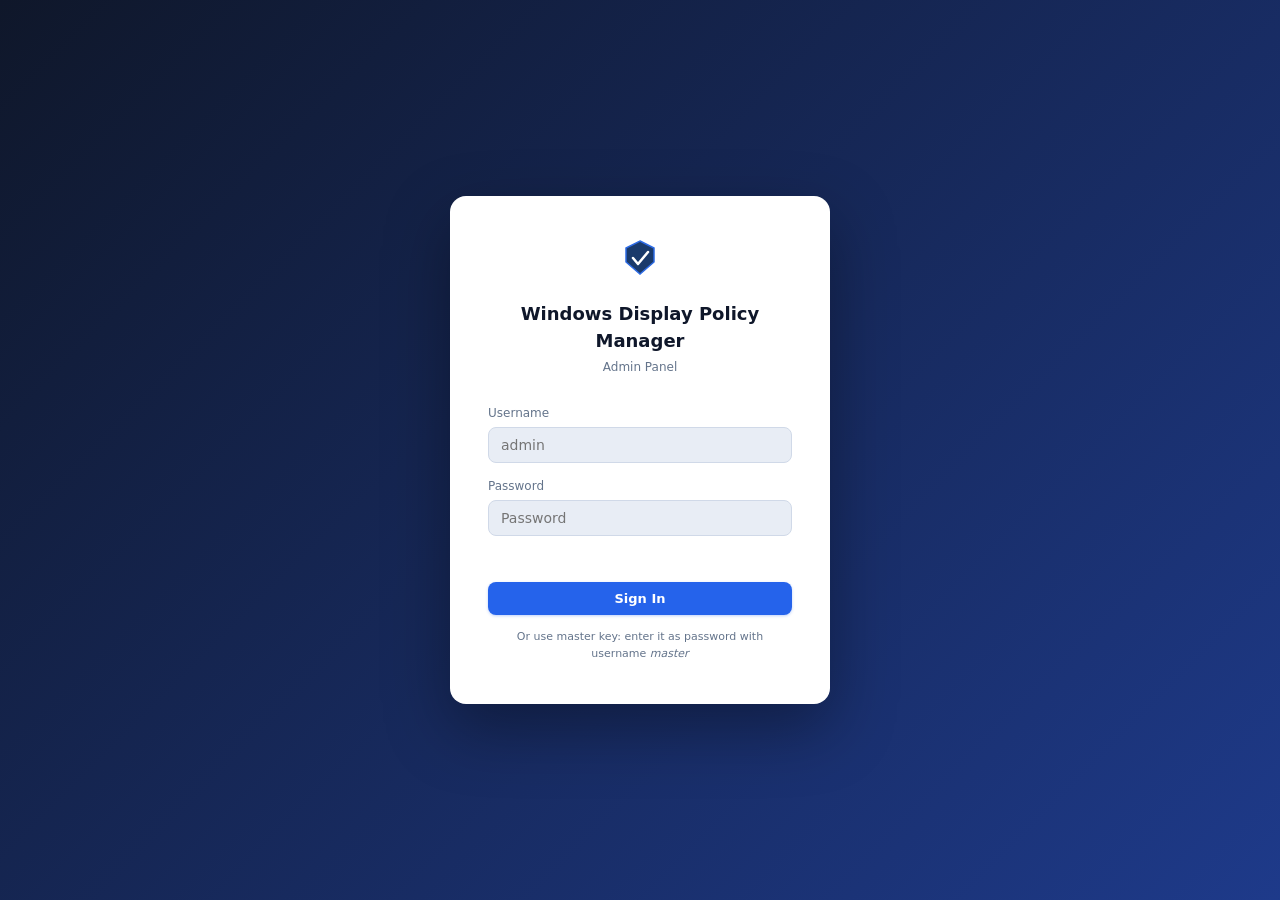
<file: Server/wwwroot/index.html>
<!DOCTYPE html>
<html lang="en">
<head>
  <meta charset="UTF-8"/>
  <meta name="viewport" content="width=device-width,initial-scale=1"/>
  <title>WdpMgr Admin</title>
  <link rel="stylesheet" href="style.css?v=8"/>
</head>
<body>

<!-- ── Login ────────────────────────────────────────────────────────────────── -->
<div id="login-overlay">
  <div class="login-box">
    <div class="login-logo">
      <svg width="40" height="40" viewBox="0 0 40 40"><polygon points="20,3 34,10 34,24 20,36 6,24 6,10" fill="#1a3a6b" stroke="#2d6be4" stroke-width="1.5"/><polyline points="13,20 18,26 28,14" fill="none" stroke="#fff" stroke-width="2.5" stroke-linecap="round" stroke-linejoin="round"/></svg>
    </div>
    <div class="login-title">Windows Display Policy Manager</div>
    <div class="login-sub">Admin Panel</div>
    <label class="field-label">Username</label>
    <input type="text" id="login-user" placeholder="admin" autocomplete="username"/>
    <label class="field-label">Password</label>
    <input type="password" id="login-pass" placeholder="Password" autocomplete="current-password"/>
    <div id="login-error" class="login-error"></div>
    <button class="btn-primary full-width" onclick="doLogin()">Sign In</button>
    <div class="login-hint">Or use master key: enter it as password with username <em>master</em></div>
  </div>
</div>

<!-- ── App ──────────────────────────────────────────────────────────────────── -->
<div id="app" class="hidden">
  <nav class="sidebar">
    <div class="sidebar-logo">
      <svg width="26" height="26" viewBox="0 0 40 40"><polygon points="20,3 34,10 34,24 20,36 6,24 6,10" fill="#1a3a6b" stroke="#2d6be4" stroke-width="1.5"/><polyline points="13,20 18,26 28,14" fill="none" stroke="#fff" stroke-width="2.5" stroke-linecap="round" stroke-linejoin="round"/></svg>
      <span>WdpMgr</span>
    </div>
    <ul class="nav-list">
      <li class="nav-item active" data-view="dashboard" onclick="nav('dashboard',this)"><i data-icon="grid"></i>Dashboard</li>
      <li class="nav-item" data-view="licenses"  onclick="nav('licenses',this)"><i data-icon="file"></i>Licenses</li>
      <li class="nav-item" data-view="machines"  onclick="nav('machines',this)"><i data-icon="monitor"></i>Machines</li>
      <li class="nav-item" data-view="apps"      onclick="nav('apps',this)"><i data-icon="box"></i>Apps</li>
      <li class="nav-item" data-view="users"     onclick="nav('users',this)"><i data-icon="users"></i>Admin Users</li>
      <li class="nav-item" data-view="settings"  onclick="nav('settings',this)"><i data-icon="settings"></i>Settings</li>
    </ul>
    <div class="sidebar-footer">
      <div class="sidebar-whoami" id="whoami"></div>
      <button class="btn-ghost full-width" onclick="doLogout()">Sign Out</button>
    </div>
  </nav>

  <main class="main-content">

    <!-- ── Dashboard ─────────────────────────────────────────────────────────── -->
    <section id="view-dashboard" class="view active">
      <div class="page-header"><h1>Dashboard</h1><button class="btn-primary" onclick="openLicModal()">+ New License</button></div>
      <div class="stats-grid">
        <div class="stat-card"          style="cursor:pointer" onclick="navLicensesFiltered('')"><div class="stat-label">Total Licenses</div><div class="stat-value" id="s-total">—</div><div class="stat-sub">click to filter</div></div>
        <div class="stat-card accent-g" style="cursor:pointer" onclick="navLicensesFiltered('active')"><div class="stat-label">Active</div><div class="stat-value" id="s-active">—</div><div class="stat-sub">click to filter</div></div>
        <div class="stat-card accent-a" style="cursor:pointer" onclick="navLicensesFiltered('expired')"><div class="stat-label">Expired</div><div class="stat-value" id="s-expired">—</div><div class="stat-sub">click to filter</div></div>
        <div class="stat-card accent-r" style="cursor:pointer" onclick="navLicensesFiltered('revoked')"><div class="stat-label">Revoked</div><div class="stat-value" id="s-revoked">—</div><div class="stat-sub">click to filter</div></div>
        <div class="stat-card"          style="cursor:pointer" onclick="nav('machines',document.querySelector('[data-view=machines]'))"><div class="stat-label">Total Seats</div><div class="stat-value" id="s-total-machines">—</div><div class="stat-sub">all registered</div></div>
        <div class="stat-card accent-b" style="cursor:pointer" onclick="navMachinesFiltered('active')"><div class="stat-label">Active Seats</div><div class="stat-value" id="s-machines">—</div><div class="stat-sub">click to filter</div></div>
        <div class="stat-card accent-a" style="cursor:pointer" onclick="navMachinesFiltered('offline')"><div class="stat-label">Offline Seats</div><div class="stat-value" id="s-offline">—</div><div class="stat-sub">click to filter</div></div>
        <div class="stat-card"          style="cursor:pointer" onclick="nav('users',document.querySelector('[data-view=users]'))"><div class="stat-label">Admin Users</div><div class="stat-value" id="s-users">—</div></div>
      </div>
      <div class="section-header"><h2>Recent Machines</h2><a href="#" class="link-more" onclick="nav('machines',document.querySelector('[data-view=machines]'));return false">View all →</a></div>
      <table class="data-table"><thead><tr><th>Hostname</th><th>Windows User</th><th>License</th><th>Last Check-in</th><th>Status</th></tr></thead><tbody id="dash-machines"></tbody></table>

      <div class="section-header" style="margin-top:32px"><h2>Agent Behaviour Guide</h2></div>
      <div class="info-grid">
        <div class="info-card">
          <h3><span class="step-num">↺</span> Machine reboots with agent installed</h3>
          <ul>
            <li><strong>WdpMgr runs as a Windows service</strong> — it starts automatically on boot.</li>
            <li>On startup the agent <strong>re-checks in with the server</strong> within the first minute.</li>
            <li>Server responds: <em>active</em> → agent loads the DLL and applies display policy normally.</li>
            <li>If the server is unreachable the agent uses the <strong>last cached state</strong> and keeps working.</li>
            <li>Display policy is <strong>re-applied every session</strong>, so reboots are completely transparent to the end user.</li>
          </ul>
        </div>
        <div class="info-card">
          <h3><span class="step-num" style="background:var(--red)">!</span> License expires while agent is running</h3>
          <ul>
            <li>The agent check-in loop polls every <strong>5 min</strong> (every 1 min when &lt; 30 min left).</li>
            <li>At &lt; 60 min remaining the agent shows a <strong>warning popup</strong> on the machine.</li>
            <li>When the server returns <code>expired</code>, <code>revoked</code>, or <code>invalid</code> the agent <strong>self-uninstalls silently</strong> — no user action or UAC prompt needed.</li>
            <li><strong>No admin permission required from the user</strong> — the agent runs as <code>LocalSystem</code> (Windows service), which already has full system rights. It stops and deletes its own service, removes all files, and exits.</li>
            <li>Display policy is <strong>immediately released</strong> — the machine returns to normal Windows display behaviour.</li>
            <li>Re-installing requires a <strong>new valid license EXE</strong> from this admin panel.</li>
          </ul>
        </div>
      </div>
    </section>

    <!-- ── Licenses ──────────────────────────────────────────────────────────── -->
    <section id="view-licenses" class="view">
      <div class="page-header"><h1>Licenses</h1><button class="btn-primary" onclick="openLicModal()">+ New License</button></div>
      <div style="margin-bottom:12px"><input type="search" id="lic-search" placeholder="Search by label, type, status…" oninput="filterLicenses()" style="max-width:340px"/></div>
      <table class="data-table">
        <thead><tr><th>Label</th><th>Type</th><th>App</th><th>Issued</th><th>Expiry / Duration</th><th>Seats</th><th>Status</th><th>Actions</th></tr></thead>
        <tbody id="lic-body"></tbody>
      </table>
    </section>

    <!-- ── Machines ──────────────────────────────────────────────────────────── -->
    <section id="view-machines" class="view">
      <div class="page-header"><h1>Machines / Seats</h1></div>
      <div style="margin-bottom:12px"><input type="search" id="mach-search" placeholder="Search by hostname, user, license, IP, status…" oninput="filterMachines()" style="max-width:400px"/></div>
      <table class="data-table">
        <thead><tr><th>Hostname</th><th>Windows User</th><th>License</th><th>IP</th><th>Time Left</th><th>Last Check-in</th><th>Fingerprint</th><th>Status</th><th>Actions</th></tr></thead>
        <tbody id="mach-body"></tbody>
      </table>
    </section>

    <!-- ── Apps ────────────────────────────────────────────────────────────────── -->
    <section id="view-apps" class="view">
      <div class="page-header"><h1>Apps / Tools</h1><button class="btn-primary" onclick="openModal('modal-app')">+ Add App</button></div>
      <p class="hint" style="margin-bottom:16px">Define the tools/apps that can be licensed. Each app has a unique slug used by clients to identify themselves at check-in.</p>
      <table class="data-table">
        <thead><tr><th>Name</th><th>Slug</th><th>Description</th><th>Created</th><th>Actions</th></tr></thead>
        <tbody id="apps-body"></tbody>
      </table>
    </section>

    <!-- ── Admin Users ────────────────────────────────────────────────────────── -->
    <section id="view-users" class="view">
      <div class="page-header"><h1>Admin Users</h1><button class="btn-primary" onclick="openModal('modal-user')">+ Add User</button></div>
      <table class="data-table">
        <thead><tr><th>Username</th><th>Role</th><th>Created</th><th>Last Login</th><th>Actions</th></tr></thead>
        <tbody id="users-body"></tbody>
      </table>
    </section>

    <!-- ── Settings ──────────────────────────────────────────────────────────── -->
    <section id="view-settings" class="view">
      <div class="page-header"><h1>Settings</h1></div>

      <div class="settings-card" style="margin-bottom:18px">
        <h3>Server URL</h3>
        <p class="hint">Public URL clients use to check in (e.g. <code>https://bypass.creationsit.com</code>). Embedded into every downloaded EXE.</p>
        <div style="display:flex;gap:8px">
          <input type="text" id="server-url-input" placeholder="https://your-domain.com" style="margin-bottom:0"/>
          <button class="btn-primary" onclick="saveServerUrl()" style="white-space:nowrap">Save</button>
        </div>
      </div>

      <div class="settings-card" style="margin-bottom:18px">
        <h3>Relay URL (Firewall Bypass)</h3>
        <p class="hint">Cloudflare Worker URL embedded in downloaded EXEs as a fallback when the primary server is blocked (e.g. <code>https://wdp-manager.yourname.workers.dev</code>). Leave blank to use the compiled-in default.</p>
        <div style="display:flex;gap:8px">
          <input type="text" id="relay-url-input" placeholder="https://wdp-manager.yourname.workers.dev" style="margin-bottom:0"/>
          <button class="btn-primary" onclick="saveRelayUrl()" style="white-space:nowrap">Save</button>
        </div>
      </div>

      <div class="settings-card" style="margin-bottom:18px">
        <h3>Upload Base WdpMgr.exe</h3>
        <p class="hint">Upload your compiled <code>WdpMgr.exe</code> once. The server will embed the license + RSA key when you download a license EXE — no manual steps on a dev machine needed.</p>
        <div id="exe-status" class="muted small" style="margin-bottom:10px">Checking…</div>
        <input type="file" id="exe-file-input" accept=".exe" style="margin-bottom:10px"/>
        <button class="btn-primary" onclick="uploadExe()">Upload EXE</button>
      </div>

      <div class="settings-card" style="margin-bottom:18px">
        <h3>Master Admin Key</h3>
        <p class="hint">Used as <code>X-Admin-Key</code> header or as the master password (username: <code>master</code>) on login.</p>
        <div style="display:flex;gap:8px;align-items:center;margin-bottom:10px">
          <input type="password" id="adminkey-area" readonly placeholder="Loading…" style="margin-bottom:0;font-family:var(--mono);font-size:12px"/>
          <button class="btn-icon" onclick="toggleAdminKey()" title="Show/hide">👁</button>
          <button class="btn-icon" onclick="copyAdminKey()">Copy</button>
        </div>
        <p class="hint" style="margin-bottom:6px">Change master key:</p>
        <div style="display:flex;gap:8px">
          <input type="password" id="newmasterkey-input" placeholder="New master key (min 8 chars)" style="margin-bottom:0"/>
          <button class="btn-icon" onclick="toggleNewMasterKey()" title="Show/hide">👁</button>
          <button class="btn-primary" onclick="changeMasterKey()" style="white-space:nowrap">Update</button>
        </div>
      </div>

      <div class="settings-card">
        <h3>RSA Public Key (read-only)</h3>
        <p class="hint">Auto-embedded into every EXE download. Only needed if you compile WdpMgr.exe manually with <code>set-pubkey.bat</code>.</p>
        <button class="btn-secondary" onclick="loadPubKey()">Show Key</button>
        <textarea id="pubkey-area" class="code-area" rows="5" readonly placeholder="Click 'Show Key'…"></textarea>
        <button class="btn-secondary" onclick="copyPubKey()">Copy to Clipboard</button>
      </div>
    </section>

  </main>
</div>

<!-- ── Create License Modal ─────────────────────────────────────────────────── -->
<div id="modal-lic" class="modal-overlay hidden">
  <div class="modal">
    <div class="modal-header"><h2>New License</h2><button class="modal-close" onclick="closeModal('modal-lic')">✕</button></div>
    <div class="modal-body">
      <label>Label <span class="req">*</span></label>
      <input type="text" id="nl-label" placeholder="Client name / description"/>

      <label>License Type</label>
      <select id="nl-type" onchange="onLicTypeChange()">
        <option value="lifetime">Lifetime (never expires)</option>
        <option value="temp">Temp — fixed expiry date</option>
        <option value="days">Days — expires N days from first activation</option>
        <option value="hr">HR / Per-seat — tracks individual Windows users</option>
      </select>

      <div id="nl-row-expiry" class="hidden"><label>Expiry Date &amp; Time <span class="muted small">(your local time — auto-converted to UTC)</span></label><input type="datetime-local" id="nl-expiry"/></div>
      <div id="nl-row-days" class="hidden">
        <label>Duration (hours) <span class="muted small">— e.g. 24 = 1 day, 168 = 1 week, 720 = 30 days</span></label>
        <input type="number" id="nl-days" value="720" min="1"/>
      </div>

      <label id="nl-seats-label">Max Machines / Seats</label>
      <div style="display:flex;gap:10px;align-items:center;margin-bottom:13px">
        <input type="number" id="nl-maxact" value="1" min="1" style="margin-bottom:0;flex:1"/>
        <label style="display:flex;align-items:center;gap:5px;white-space:nowrap;cursor:pointer;margin-bottom:0">
          <input type="checkbox" id="nl-unlimited" onchange="onUnlimitedChange()" style="width:auto;margin-bottom:0"/> Unlimited
        </label>
      </div>

      <label>App / DLL (optional)</label>
      <select id="nl-app"><option value="">— any app —</option></select>

      <label>Notes</label>
      <textarea id="nl-notes" rows="2" placeholder="Optional internal notes…"></textarea>
    </div>
    <div class="modal-footer">
      <button class="btn-ghost" onclick="closeModal('modal-lic')">Cancel</button>
      <button class="btn-primary" onclick="submitLicModal()">Create</button>
    </div>
  </div>
</div>

<!-- ── Block License Modal ───────────────────────────────────────────────────── -->
<div id="modal-revoke" class="modal-overlay hidden">
  <div class="modal modal-sm">
    <div class="modal-header"><h2>Revoke License</h2><button class="modal-close" onclick="closeModal('modal-revoke')">✕</button></div>
    <div class="modal-body">
      <p>Revoke <strong id="rv-label"></strong>?</p>
      <p class="warn-text">All machines running this license will self-uninstall on next check-in. New installs of this EXE will also be rejected. Use Reactivate to undo.</p>
    </div>
    <div class="modal-footer">
      <button class="btn-ghost" onclick="closeModal('modal-revoke')">Cancel</button>
      <button class="btn-danger" onclick="confirmRevoke()">Yes, Revoke</button>
    </div>
  </div>
</div>

<!-- ── Add App Modal ─────────────────────────────────────────────────────────── -->
<div id="modal-app" class="modal-overlay hidden">
  <div class="modal modal-sm">
    <div class="modal-header"><h2>Add App / Tool</h2><button class="modal-close" onclick="closeModal('modal-app')">✕</button></div>
    <div class="modal-body">
      <label>Name <span class="req">*</span></label>
      <input type="text" id="na-name" placeholder="e.g. WdpMgr, WinOverlay, MacOverlay"/>
      <label>Slug <span class="req">*</span> <span class="muted small">— lowercase, no spaces; sent by client at check-in</span></label>
      <input type="text" id="na-slug" placeholder="e.g. wdpmgr, winoverlay, macoverlay"/>
      <label>Description</label>
      <input type="text" id="na-desc" placeholder="Optional description"/>
    </div>
    <div class="modal-footer">
      <button class="btn-ghost" onclick="closeModal('modal-app')">Cancel</button>
      <button class="btn-primary" onclick="createApp()">Add App</button>
    </div>
  </div>
</div>

<!-- ── Add Admin User Modal ───────────────────────────────────────────────────── -->
<div id="modal-user" class="modal-overlay hidden">
  <div class="modal modal-sm">
    <div class="modal-header"><h2>Add Admin User</h2><button class="modal-close" onclick="closeModal('modal-user')">✕</button></div>
    <div class="modal-body">
      <label>Username <span class="req">*</span></label>
      <input type="text" id="nu-username" placeholder="username"/>
      <label>Password <span class="req">*</span></label>
      <input type="password" id="nu-password" placeholder="password"/>
      <label>Role</label>
      <select id="nu-role"><option value="admin">Admin</option><option value="viewer">Viewer (read-only)</option><option value="superadmin">Superadmin</option></select>
    </div>
    <div class="modal-footer">
      <button class="btn-ghost" onclick="closeModal('modal-user')">Cancel</button>
      <button class="btn-primary" onclick="createUser()">Add User</button>
    </div>
  </div>
</div>

<!-- ── Change Password Modal ──────────────────────────────────────────────────── -->
<div id="modal-chgpwd" class="modal-overlay hidden">
  <div class="modal modal-sm">
    <div class="modal-header"><h2>Change Password</h2><button class="modal-close" onclick="closeModal('modal-chgpwd')">✕</button></div>
    <div class="modal-body">
      <p>Set new password for <strong id="chgpwd-name"></strong></p>
      <label>New Password <span class="req">*</span></label>
      <input type="password" id="chgpwd-pass" placeholder="New password"/>
    </div>
    <div class="modal-footer">
      <button class="btn-ghost" onclick="closeModal('modal-chgpwd')">Cancel</button>
      <button class="btn-primary" onclick="submitChangePassword()">Save</button>
    </div>
  </div>
</div>

<div id="toast" class="toast hidden"></div>
<script src="app.js?v=22"></script>
</body>
</html>
</file>
<file: Server/wwwroot/style.css>
*, *::before, *::after { box-sizing: border-box; margin: 0; padding: 0; }

:root {
  --bg:       #f1f5f9;
  --bg2:      #ffffff;
  --bg3:      #e8edf5;
  --border:   #d0d9e8;
  --accent:   #2563eb;
  --accent-h: #1d4ed8;
  --green:    #16a34a;
  --amber:    #d97706;
  --red:      #dc2626;
  --purple:   #9333ea;
  --text:     #0f172a;
  --muted-c:  #64748b;
  --sidebar-bg:    #0f172a;
  --sidebar-text:  #94a3b8;
  --sidebar-hover: #1e293b;
  --sidebar-active:#1e40af;
  --mono:     'Consolas','Courier New',monospace;
  --sans:     'Segoe UI',system-ui,-apple-system,sans-serif;
  --shadow-sm: 0 1px 3px rgba(0,0,0,.08), 0 1px 2px rgba(0,0,0,.05);
  --shadow:    0 4px 12px rgba(0,0,0,.08), 0 2px 4px rgba(0,0,0,.05);
  --radius:    10px;
}

body { font-family: var(--sans); background: var(--bg); color: var(--text); font-size: 14px; line-height: 1.5; }

/* ── Login ─────────────────────────────────────────────────────────────────── */
#login-overlay {
  position: fixed; inset: 0; display: flex; align-items: center; justify-content: center;
  background: linear-gradient(135deg, #0f172a 0%, #1e3a8a 100%); z-index: 100;
}
.login-box {
  width: 380px; padding: 42px 38px; background: var(--bg2);
  border-radius: 16px; box-shadow: 0 24px 64px rgba(0,0,0,.35);
}
.login-logo  { text-align: center; margin-bottom: 16px; }
.login-title { text-align: center; font-size: 18px; font-weight: 700; margin-bottom: 4px; }
.login-sub   { text-align: center; color: var(--muted-c); font-size: 12px; margin-bottom: 28px; }
.login-error { color: var(--red); font-size: 12px; margin: 6px 0 8px; min-height: 18px; }
.login-hint  { color: var(--muted-c); font-size: 11px; margin-top: 14px; text-align: center; }
.login-hint em { font-style: italic; }
.field-label { display: block; font-size: 12px; font-weight: 500; color: var(--muted-c); margin-bottom: 5px; }

/* ── Layout ────────────────────────────────────────────────────────────────── */
#app { display: flex; min-height: 100vh; }
.hidden { display: none !important; }

/* ── Sidebar ───────────────────────────────────────────────────────────────── */
.sidebar {
  width: 230px; min-height: 100vh; background: var(--sidebar-bg);
  display: flex; flex-direction: column; padding: 0; flex-shrink: 0;
  box-shadow: 2px 0 8px rgba(0,0,0,.15);
}
.sidebar-logo {
  display: flex; align-items: center; gap: 10px;
  padding: 22px 20px 18px; font-size: 15px; font-weight: 700; color: #fff;
  border-bottom: 1px solid rgba(255,255,255,.08);
}
.nav-list  { list-style: none; padding: 10px 0; flex: 1; }
.nav-item  {
  display: flex; align-items: center; gap: 10px;
  padding: 10px 20px; cursor: pointer; color: var(--sidebar-text); font-size: 13px;
  transition: background .15s, color .15s; position: relative;
}
.nav-item i { display: flex; align-items: center; flex-shrink: 0; }
.nav-item:hover { background: var(--sidebar-hover); color: #e2e8f0; }
.nav-item.active {
  background: var(--sidebar-active); color: #fff;
  border-left: 3px solid #60a5fa;
}
.nav-item.active i { opacity: 1; }
.sidebar-footer { padding: 16px 20px; border-top: 1px solid rgba(255,255,255,.08); }
.sidebar-whoami { font-size: 11px; color: var(--sidebar-text); margin-bottom: 8px; padding-left: 2px; }
.sidebar-footer .btn-ghost {
  color: var(--sidebar-text); border-color: rgba(255,255,255,.15);
}
.sidebar-footer .btn-ghost:hover { color: #e2e8f0; border-color: rgba(255,255,255,.3); }

/* ── Main ──────────────────────────────────────────────────────────────────── */
.main-content { flex: 1; padding: 28px 32px; overflow-y: auto; }
.view { display: none; }
.view.active { display: block; animation: fadeIn .15s ease; }
@keyframes fadeIn { from { opacity:0; transform:translateY(4px); } to { opacity:1; transform:translateY(0); } }
.page-header {
  display: flex; align-items: center; justify-content: space-between; margin-bottom: 24px;
}
.page-header h1 { font-size: 22px; font-weight: 700; letter-spacing: -.3px; }
.section-header { display: flex; align-items: center; justify-content: space-between; margin: 28px 0 12px; }
.section-header h2 { font-size: 13px; font-weight: 600; text-transform: uppercase; letter-spacing: .05em; color: var(--muted-c); }
.link-more { color: var(--accent); font-size: 12px; text-decoration: none; font-weight: 500; }
.link-more:hover { text-decoration: underline; }

/* ── Stats grid ────────────────────────────────────────────────────────────── */
.stats-grid { display: grid; grid-template-columns: repeat(auto-fill, minmax(150px,1fr)); gap: 14px; margin-bottom: 4px; }
.stat-card {
  background: var(--bg2); border: 1px solid var(--border);
  border-radius: var(--radius); padding: 18px 20px;
  box-shadow: var(--shadow-sm); transition: box-shadow .2s, transform .15s;
}
.stat-card[style*="cursor:pointer"]:hover { box-shadow: var(--shadow); transform: translateY(-1px); }
.stat-card.accent-g { border-top: 3px solid var(--green); }
.stat-card.accent-a { border-top: 3px solid var(--amber); }
.stat-card.accent-r { border-top: 3px solid var(--red); }
.stat-card.accent-b { border-top: 3px solid var(--accent); }
.stat-card.accent-p { border-top: 3px solid var(--purple); }
.stat-label { font-size: 10px; font-weight: 600; color: var(--muted-c); text-transform: uppercase; letter-spacing: .06em; }
.stat-value { font-size: 30px; font-weight: 700; margin-top: 6px; line-height: 1; }
.stat-sub   { font-size: 10px; color: var(--muted-c); margin-top: 4px; }

/* ── Tables ────────────────────────────────────────────────────────────────── */
.data-table {
  width: 100%; border-collapse: collapse; font-size: 13px;
  background: var(--bg2); border-radius: var(--radius);
  overflow: hidden; border: 1px solid var(--border); box-shadow: var(--shadow-sm);
}
.data-table th {
  background: var(--bg3); text-align: left; padding: 11px 14px;
  font-size: 10px; font-weight: 700; color: var(--muted-c);
  text-transform: uppercase; letter-spacing: .07em;
}
.data-table td { padding: 11px 14px; border-top: 1px solid var(--border); vertical-align: middle; }
.data-table tbody tr:hover td { background: #f8faff; }
.mono { font-family: var(--mono); font-size: 11px; }
.fp   { max-width: 140px; overflow: hidden; text-overflow: ellipsis; white-space: nowrap; display: inline-block; }
.muted { color: var(--muted-c); }
.small { font-size: 11px; }
.empty { color: var(--muted-c); text-align: center; padding: 32px !important; font-size: 13px; }

/* ── Badges ────────────────────────────────────────────────────────────────── */
.badge { display: inline-block; padding: 3px 10px; border-radius: 20px; font-size: 11px; font-weight: 600; white-space: nowrap; }
.badge-active   { background: rgba(22,163,74,.12);  color: #15803d; }
.badge-expired  { background: rgba(217,119,6,.12);  color: #b45309; }
.badge-revoked  { background: rgba(220,38,38,.12);  color: #b91c1c; }
.badge-offline  { background: rgba(100,116,139,.12); color: var(--muted-c); }
.badge-type-lifetime { background: rgba(37,99,235,.12); color: var(--accent); }
.badge-type-temp     { background: rgba(217,119,6,.12);  color: #b45309; }
.badge-type-days     { background: rgba(147,51,234,.12); color: #7e22ce; }
.badge-type-hr       { background: rgba(22,163,74,.12);  color: #15803d; }
.badge-role-superadmin { background: rgba(217,119,6,.14); color: #b45309; }
.badge-role-admin      { background: rgba(37,99,235,.12); color: var(--accent); }
.badge-role-viewer     { background: rgba(100,116,139,.12); color: var(--muted-c); }

/* ── Inputs ────────────────────────────────────────────────────────────────── */
button, input, select, textarea { font-family: inherit; font-size: 14px; outline: none; }
input, select, textarea {
  width: 100%; padding: 9px 12px; background: var(--bg3);
  border: 1px solid var(--border); border-radius: 8px; color: var(--text); margin-bottom: 14px;
  transition: border-color .15s, box-shadow .15s;
}
input:focus, select:focus, textarea:focus {
  border-color: var(--accent); box-shadow: 0 0 0 3px rgba(37,99,235,.12);
}
select option { background: var(--bg3); }

.btn-primary   {
  padding: 9px 20px; background: var(--accent); color: #fff; border: none;
  border-radius: 8px; cursor: pointer; font-weight: 600; font-size: 13px;
  transition: background .15s, box-shadow .15s;
  box-shadow: 0 1px 3px rgba(37,99,235,.3);
}
.btn-primary:hover { background: var(--accent-h); box-shadow: 0 2px 8px rgba(37,99,235,.4); }
.btn-secondary {
  padding: 8px 16px; background: var(--bg3); color: var(--text);
  border: 1px solid var(--border); border-radius: 8px; cursor: pointer; margin-bottom: 10px;
  font-size: 13px; transition: border-color .15s;
}
.btn-secondary:hover { border-color: var(--accent); }
.btn-ghost  {
  padding: 8px 14px; background: transparent; color: var(--muted-c);
  border: 1px solid var(--border); border-radius: 8px; cursor: pointer; font-size: 13px;
  transition: color .15s;
}
.btn-ghost:hover { color: var(--text); border-color: #aab; }
.btn-danger {
  padding: 9px 20px; background: var(--red); color: #fff; border: none;
  border-radius: 8px; cursor: pointer; font-weight: 600; font-size: 13px;
  transition: background .15s;
}
.btn-danger:hover { background: #b91c1c; }
.btn-icon  {
  padding: 4px 10px; font-size: 11px; background: var(--bg3); color: var(--muted-c);
  border: 1px solid var(--border); border-radius: 6px; cursor: pointer;
  margin: 2px 2px 0 0; transition: color .12s, border-color .12s;
}
.btn-icon:hover        { color: var(--text); border-color: var(--accent); }
.btn-icon.danger:hover { color: var(--red);  border-color: var(--red); }
.full-width { width: 100%; }

/* ── Modals ────────────────────────────────────────────────────────────────── */
.modal-overlay {
  position: fixed; inset: 0; background: rgba(15,23,42,.7);
  display: flex; align-items: center; justify-content: center; z-index: 200;
  backdrop-filter: blur(2px);
}
.modal    {
  background: var(--bg2); border: 1px solid var(--border);
  border-radius: 14px; width: 500px; max-width: 96vw;
  box-shadow: 0 24px 64px rgba(0,0,0,.25); max-height: 92vh; overflow-y: auto;
}
.modal-sm { width: 400px; }
.modal-header {
  display: flex; align-items: center; justify-content: space-between;
  padding: 18px 22px; border-bottom: 1px solid var(--border);
}
.modal-header h2 { font-size: 16px; font-weight: 700; }
.modal-close { background: none; border: none; color: var(--muted-c); font-size: 18px; cursor: pointer; padding: 2px 6px; border-radius: 6px; }
.modal-close:hover { background: var(--bg3); color: var(--text); }
.modal-body  { padding: 22px; }
.modal-body  label { display: block; font-size: 12px; font-weight: 500; color: var(--muted-c); margin-bottom: 5px; }
.modal-body  .req  { color: var(--red); }
.modal-footer { display: flex; justify-content: flex-end; gap: 8px; padding: 14px 22px; border-top: 1px solid var(--border); }
.warn-text { color: var(--amber); font-size: 13px; margin-top: 8px; }

/* ── Settings ──────────────────────────────────────────────────────────────── */
.settings-card {
  background: var(--bg2); border: 1px solid var(--border);
  border-radius: var(--radius); padding: 22px; box-shadow: var(--shadow-sm);
}
.settings-card h3 { margin-bottom: 8px; font-size: 15px; font-weight: 600; }
.hint { color: var(--muted-c); font-size: 12px; margin-bottom: 12px; line-height: 1.6; }
.hint code {
  font-family: var(--mono); background: var(--bg3);
  padding: 1px 6px; border-radius: 4px; font-size: 11px; color: var(--accent);
}
.code-area { font-family: var(--mono); font-size: 11px; resize: vertical; line-height: 1.5; margin-top: 8px; }

/* ── Toast ─────────────────────────────────────────────────────────────────── */
.toast {
  position: fixed; bottom: 24px; right: 24px;
  background: var(--sidebar-bg); color: #e2e8f0;
  border-left: 3px solid var(--accent);
  padding: 12px 20px; border-radius: 10px; font-size: 13px;
  z-index: 300; max-width: 420px;
  box-shadow: 0 8px 24px rgba(0,0,0,.25);
  animation: slideUp .2s ease;
}
.toast.error { border-left-color: var(--red); }
@keyframes slideUp { from { opacity:0; transform:translateY(8px); } to { opacity:1; transform:translateY(0); } }

/* ── Scenario info panel ──────────────────────────────────────────────────── */
.info-grid { display: grid; grid-template-columns: 1fr 1fr; gap: 16px; margin-top: 16px; }
.info-card {
  background: var(--bg2); border: 1px solid var(--border);
  border-radius: var(--radius); padding: 20px; box-shadow: var(--shadow-sm);
}
.info-card h3 { font-size: 13px; font-weight: 700; margin-bottom: 10px; display: flex; align-items: center; gap: 7px; }
.info-card ul { padding-left: 18px; }
.info-card li { font-size: 12px; color: var(--muted-c); margin-bottom: 6px; line-height: 1.5; }
.info-card li strong { color: var(--text); }
.step-num {
  display: inline-flex; align-items: center; justify-content: center;
  width: 20px; height: 20px; background: var(--accent); color: #fff;
  border-radius: 50%; font-size: 10px; font-weight: 700; flex-shrink: 0;
}

/* ── Responsive ────────────────────────────────────────────────────────────── */
@media (max-width: 700px) {
  .sidebar { width: 56px; }
  .sidebar-logo span, .nav-item > *:not(i), .sidebar-footer .btn-ghost,
  .sidebar-whoami { display: none; }
  .nav-item { justify-content: center; padding: 12px; }
  .main-content { padding: 16px; }
  .stats-grid { grid-template-columns: repeat(2,1fr); }
  .info-grid { grid-template-columns: 1fr; }
}
@media (max-width: 500px) {
  .stats-grid { grid-template-columns: 1fr 1fr; }
}
</file>
<file: WdpMgrServerapp_new/wwwroot/style.css>
*, *::before, *::after { box-sizing: border-box; margin: 0; padding: 0; }

:root {
  --bg:       #f1f5f9;
  --bg2:      #ffffff;
  --bg3:      #e8edf5;
  --border:   #d0d9e8;
  --accent:   #2563eb;
  --accent-h: #1d4ed8;
  --green:    #16a34a;
  --amber:    #d97706;
  --red:      #dc2626;
  --purple:   #9333ea;
  --text:     #0f172a;
  --muted-c:  #64748b;
  --sidebar-bg:    #0f172a;
  --sidebar-text:  #94a3b8;
  --sidebar-hover: #1e293b;
  --sidebar-active:#1e40af;
  --mono:     'Consolas','Courier New',monospace;
  --sans:     'Segoe UI',system-ui,-apple-system,sans-serif;
  --shadow-sm: 0 1px 3px rgba(0,0,0,.08), 0 1px 2px rgba(0,0,0,.05);
  --shadow:    0 4px 12px rgba(0,0,0,.08), 0 2px 4px rgba(0,0,0,.05);
  --radius:    10px;
}

body { font-family: var(--sans); background: var(--bg); color: var(--text); font-size: 14px; line-height: 1.5; }

/* ── Login ─────────────────────────────────────────────────────────────────── */
#login-overlay {
  position: fixed; inset: 0; display: flex; align-items: center; justify-content: center;
  background: linear-gradient(135deg, #0f172a 0%, #1e3a8a 100%); z-index: 100;
}
.login-box {
  width: 380px; padding: 42px 38px; background: var(--bg2);
  border-radius: 16px; box-shadow: 0 24px 64px rgba(0,0,0,.35);
}
.login-logo  { text-align: center; margin-bottom: 16px; }
.login-title { text-align: center; font-size: 18px; font-weight: 700; margin-bottom: 4px; }
.login-sub   { text-align: center; color: var(--muted-c); font-size: 12px; margin-bottom: 28px; }
.login-error { color: var(--red); font-size: 12px; margin: 6px 0 8px; min-height: 18px; }
.login-hint  { color: var(--muted-c); font-size: 11px; margin-top: 14px; text-align: center; }
.login-hint em { font-style: italic; }
.field-label { display: block; font-size: 12px; font-weight: 500; color: var(--muted-c); margin-bottom: 5px; }

/* ── Layout ────────────────────────────────────────────────────────────────── */
#app { display: flex; min-height: 100vh; }
.hidden { display: none !important; }

/* ── Sidebar ───────────────────────────────────────────────────────────────── */
.sidebar {
  width: 230px; min-height: 100vh; background: var(--sidebar-bg);
  display: flex; flex-direction: column; padding: 0; flex-shrink: 0;
  box-shadow: 2px 0 8px rgba(0,0,0,.15);
}
.sidebar-logo {
  display: flex; align-items: center; gap: 10px;
  padding: 22px 20px 18px; font-size: 15px; font-weight: 700; color: #fff;
  border-bottom: 1px solid rgba(255,255,255,.08);
}
.nav-list  { list-style: none; padding: 10px 0; flex: 1; }
.nav-item  {
  display: flex; align-items: center; gap: 10px;
  padding: 10px 20px; cursor: pointer; color: var(--sidebar-text); font-size: 13px;
  transition: background .15s, color .15s; position: relative;
}
.nav-item i { display: flex; align-items: center; flex-shrink: 0; }
.nav-item:hover { background: var(--sidebar-hover); color: #e2e8f0; }
.nav-item.active {
  background: var(--sidebar-active); color: #fff;
  border-left: 3px solid #60a5fa;
}
.nav-item.active i { opacity: 1; }
.sidebar-footer { padding: 16px 20px; border-top: 1px solid rgba(255,255,255,.08); }
.sidebar-whoami { font-size: 11px; color: var(--sidebar-text); margin-bottom: 8px; padding-left: 2px; }
.sidebar-footer .btn-ghost {
  color: var(--sidebar-text); border-color: rgba(255,255,255,.15);
}
.sidebar-footer .btn-ghost:hover { color: #e2e8f0; border-color: rgba(255,255,255,.3); }

/* ── Main ──────────────────────────────────────────────────────────────────── */
.main-content { flex: 1; padding: 28px 32px; overflow-y: auto; }
.view { display: none; }
.view.active { display: block; animation: fadeIn .15s ease; }
@keyframes fadeIn { from { opacity:0; transform:translateY(4px); } to { opacity:1; transform:translateY(0); } }
.page-header {
  display: flex; align-items: center; justify-content: space-between; margin-bottom: 24px;
}
.page-header h1 { font-size: 22px; font-weight: 700; letter-spacing: -.3px; }
.section-header { display: flex; align-items: center; justify-content: space-between; margin: 28px 0 12px; }
.section-header h2 { font-size: 13px; font-weight: 600; text-transform: uppercase; letter-spacing: .05em; color: var(--muted-c); }
.link-more { color: var(--accent); font-size: 12px; text-decoration: none; font-weight: 500; }
.link-more:hover { text-decoration: underline; }

/* ── Stats grid ────────────────────────────────────────────────────────────── */
.stats-grid { display: grid; grid-template-columns: repeat(auto-fill, minmax(150px,1fr)); gap: 14px; margin-bottom: 4px; }
.stat-card {
  background: var(--bg2); border: 1px solid var(--border);
  border-radius: var(--radius); padding: 18px 20px;
  box-shadow: var(--shadow-sm); transition: box-shadow .2s, transform .15s;
}
.stat-card[style*="cursor:pointer"]:hover { box-shadow: var(--shadow); transform: translateY(-1px); }
.stat-card.accent-g { border-top: 3px solid var(--green); }
.stat-card.accent-a { border-top: 3px solid var(--amber); }
.stat-card.accent-r { border-top: 3px solid var(--red); }
.stat-card.accent-b { border-top: 3px solid var(--accent); }
.stat-card.accent-p { border-top: 3px solid var(--purple); }
.stat-label { font-size: 10px; font-weight: 600; color: var(--muted-c); text-transform: uppercase; letter-spacing: .06em; }
.stat-value { font-size: 30px; font-weight: 700; margin-top: 6px; line-height: 1; }
.stat-sub   { font-size: 10px; color: var(--muted-c); margin-top: 4px; }

/* ── Tables ────────────────────────────────────────────────────────────────── */
.data-table {
  width: 100%; border-collapse: collapse; font-size: 13px;
  background: var(--bg2); border-radius: var(--radius);
  overflow: hidden; border: 1px solid var(--border); box-shadow: var(--shadow-sm);
}
.data-table th {
  background: var(--bg3); text-align: left; padding: 11px 14px;
  font-size: 10px; font-weight: 700; color: var(--muted-c);
  text-transform: uppercase; letter-spacing: .07em;
}
.data-table td { padding: 11px 14px; border-top: 1px solid var(--border); vertical-align: middle; }
.data-table tbody tr:hover td { background: #f8faff; }
.mono { font-family: var(--mono); font-size: 11px; }
.fp   { max-width: 140px; overflow: hidden; text-overflow: ellipsis; white-space: nowrap; display: inline-block; }
.muted { color: var(--muted-c); }
.small { font-size: 11px; }
.empty { color: var(--muted-c); text-align: center; padding: 32px !important; font-size: 13px; }

/* ── Badges ────────────────────────────────────────────────────────────────── */
.badge { display: inline-block; padding: 3px 10px; border-radius: 20px; font-size: 11px; font-weight: 600; white-space: nowrap; }
.badge-active   { background: rgba(22,163,74,.12);  color: #15803d; }
.badge-expired  { background: rgba(217,119,6,.12);  color: #b45309; }
.badge-revoked  { background: rgba(220,38,38,.12);  color: #b91c1c; }
.badge-offline  { background: rgba(100,116,139,.12); color: var(--muted-c); }
.badge-type-lifetime { background: rgba(37,99,235,.12); color: var(--accent); }
.badge-type-temp     { background: rgba(217,119,6,.12);  color: #b45309; }
.badge-type-days     { background: rgba(147,51,234,.12); color: #7e22ce; }
.badge-type-hr       { background: rgba(22,163,74,.12);  color: #15803d; }
.badge-role-superadmin { background: rgba(217,119,6,.14); color: #b45309; }
.badge-role-admin      { background: rgba(37,99,235,.12); color: var(--accent); }
.badge-role-viewer     { background: rgba(100,116,139,.12); color: var(--muted-c); }

/* ── Inputs ────────────────────────────────────────────────────────────────── */
button, input, select, textarea { font-family: inherit; font-size: 14px; outline: none; }
input, select, textarea {
  width: 100%; padding: 9px 12px; background: var(--bg3);
  border: 1px solid var(--border); border-radius: 8px; color: var(--text); margin-bottom: 14px;
  transition: border-color .15s, box-shadow .15s;
}
input:focus, select:focus, textarea:focus {
  border-color: var(--accent); box-shadow: 0 0 0 3px rgba(37,99,235,.12);
}
select option { background: var(--bg3); }

.btn-primary   {
  padding: 9px 20px; background: var(--accent); color: #fff; border: none;
  border-radius: 8px; cursor: pointer; font-weight: 600; font-size: 13px;
  transition: background .15s, box-shadow .15s;
  box-shadow: 0 1px 3px rgba(37,99,235,.3);
}
.btn-primary:hover { background: var(--accent-h); box-shadow: 0 2px 8px rgba(37,99,235,.4); }
.btn-secondary {
  padding: 8px 16px; background: var(--bg3); color: var(--text);
  border: 1px solid var(--border); border-radius: 8px; cursor: pointer; margin-bottom: 10px;
  font-size: 13px; transition: border-color .15s;
}
.btn-secondary:hover { border-color: var(--accent); }
.btn-ghost  {
  padding: 8px 14px; background: transparent; color: var(--muted-c);
  border: 1px solid var(--border); border-radius: 8px; cursor: pointer; font-size: 13px;
  transition: color .15s;
}
.btn-ghost:hover { color: var(--text); border-color: #aab; }
.btn-danger {
  padding: 9px 20px; background: var(--red); color: #fff; border: none;
  border-radius: 8px; cursor: pointer; font-weight: 600; font-size: 13px;
  transition: background .15s;
}
.btn-danger:hover { background: #b91c1c; }
.btn-icon  {
  padding: 4px 10px; font-size: 11px; background: var(--bg3); color: var(--muted-c);
  border: 1px solid var(--border); border-radius: 6px; cursor: pointer;
  margin: 2px 2px 0 0; transition: color .12s, border-color .12s;
}
.btn-icon:hover        { color: var(--text); border-color: var(--accent); }
.btn-icon.danger:hover { color: var(--red);  border-color: var(--red); }
.full-width { width: 100%; }

/* ── Modals ────────────────────────────────────────────────────────────────── */
.modal-overlay {
  position: fixed; inset: 0; background: rgba(15,23,42,.7);
  display: flex; align-items: center; justify-content: center; z-index: 200;
  backdrop-filter: blur(2px);
}
.modal    {
  background: var(--bg2); border: 1px solid var(--border);
  border-radius: 14px; width: 500px; max-width: 96vw;
  box-shadow: 0 24px 64px rgba(0,0,0,.25); max-height: 92vh; overflow-y: auto;
}
.modal-sm { width: 400px; }
.modal-header {
  display: flex; align-items: center; justify-content: space-between;
  padding: 18px 22px; border-bottom: 1px solid var(--border);
}
.modal-header h2 { font-size: 16px; font-weight: 700; }
.modal-close { background: none; border: none; color: var(--muted-c); font-size: 18px; cursor: pointer; padding: 2px 6px; border-radius: 6px; }
.modal-close:hover { background: var(--bg3); color: var(--text); }
.modal-body  { padding: 22px; }
.modal-body  label { display: block; font-size: 12px; font-weight: 500; color: var(--muted-c); margin-bottom: 5px; }
.modal-body  .req  { color: var(--red); }
.modal-footer { display: flex; justify-content: flex-end; gap: 8px; padding: 14px 22px; border-top: 1px solid var(--border); }
.warn-text { color: var(--amber); font-size: 13px; margin-top: 8px; }

/* ── Settings ──────────────────────────────────────────────────────────────── */
.settings-card {
  background: var(--bg2); border: 1px solid var(--border);
  border-radius: var(--radius); padding: 22px; box-shadow: var(--shadow-sm);
}
.settings-card h3 { margin-bottom: 8px; font-size: 15px; font-weight: 600; }
.hint { color: var(--muted-c); font-size: 12px; margin-bottom: 12px; line-height: 1.6; }
.hint code {
  font-family: var(--mono); background: var(--bg3);
  padding: 1px 6px; border-radius: 4px; font-size: 11px; color: var(--accent);
}
.code-area { font-family: var(--mono); font-size: 11px; resize: vertical; line-height: 1.5; margin-top: 8px; }

/* ── Toast ─────────────────────────────────────────────────────────────────── */
.toast {
  position: fixed; bottom: 24px; right: 24px;
  background: var(--sidebar-bg); color: #e2e8f0;
  border-left: 3px solid var(--accent);
  padding: 12px 20px; border-radius: 10px; font-size: 13px;
  z-index: 300; max-width: 420px;
  box-shadow: 0 8px 24px rgba(0,0,0,.25);
  animation: slideUp .2s ease;
}
.toast.error { border-left-color: var(--red); }
@keyframes slideUp { from { opacity:0; transform:translateY(8px); } to { opacity:1; transform:translateY(0); } }

/* ── Scenario info panel ──────────────────────────────────────────────────── */
.info-grid { display: grid; grid-template-columns: 1fr 1fr; gap: 16px; margin-top: 16px; }
.info-card {
  background: var(--bg2); border: 1px solid var(--border);
  border-radius: var(--radius); padding: 20px; box-shadow: var(--shadow-sm);
}
.info-card h3 { font-size: 13px; font-weight: 700; margin-bottom: 10px; display: flex; align-items: center; gap: 7px; }
.info-card ul { padding-left: 18px; }
.info-card li { font-size: 12px; color: var(--muted-c); margin-bottom: 6px; line-height: 1.5; }
.info-card li strong { color: var(--text); }
.step-num {
  display: inline-flex; align-items: center; justify-content: center;
  width: 20px; height: 20px; background: var(--accent); color: #fff;
  border-radius: 50%; font-size: 10px; font-weight: 700; flex-shrink: 0;
}

/* ── Responsive ────────────────────────────────────────────────────────────── */
@media (max-width: 700px) {
  .sidebar { width: 56px; }
  .sidebar-logo span, .nav-item > *:not(i), .sidebar-footer .btn-ghost,
  .sidebar-whoami { display: none; }
  .nav-item { justify-content: center; padding: 12px; }
  .main-content { padding: 16px; }
  .stats-grid { grid-template-columns: repeat(2,1fr); }
  .info-grid { grid-template-columns: 1fr; }
}
@media (max-width: 500px) {
  .stats-grid { grid-template-columns: 1fr 1fr; }
}
</file>
